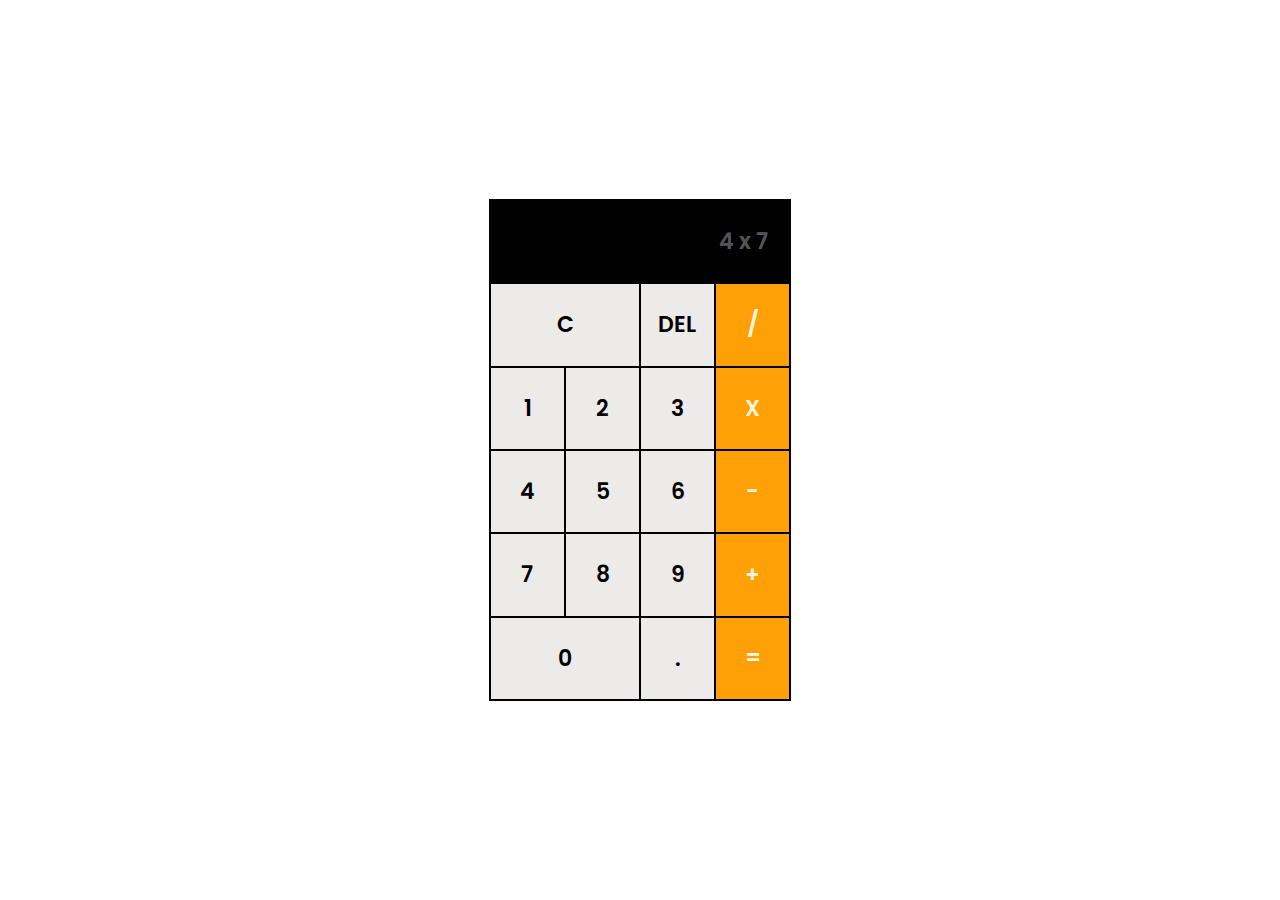
<file: index.html>
<html lang="en">
<head>
    <meta charset="UTF-8">
    <meta name="viewport" content="width=device-width, initial-scale=1.0">
    <title>Calculatice</title>
    <link rel="stylesheet" href="grid.css">
</head>
<body>
    <div class="calculatice">
        <div class="div1">4 x 7</div>
        <div class="div2">C</div>
        <div class="div3">DEL</div>
        <div class="div4">/</div>
        <div class="div5">1</div>
        <div class="div6">2</div>
        <div class="div7">3</div>
        <div class="div8">X</div>
        <div class="div9">4</div>
        <div class="div10">5</div>
        <div class="div11">6</div>
        <div class="div12">-</div>
        <div class="div13">7</div>
        <div class="div14">8</div>
        <div class="div15">9</div>
        <div class="div19">+</div>
        <div class="div16">0</div>
        <div class="div17">.</div>
        <div class="div18">=</div>
    </div>
    
</body>
</html>
</file>
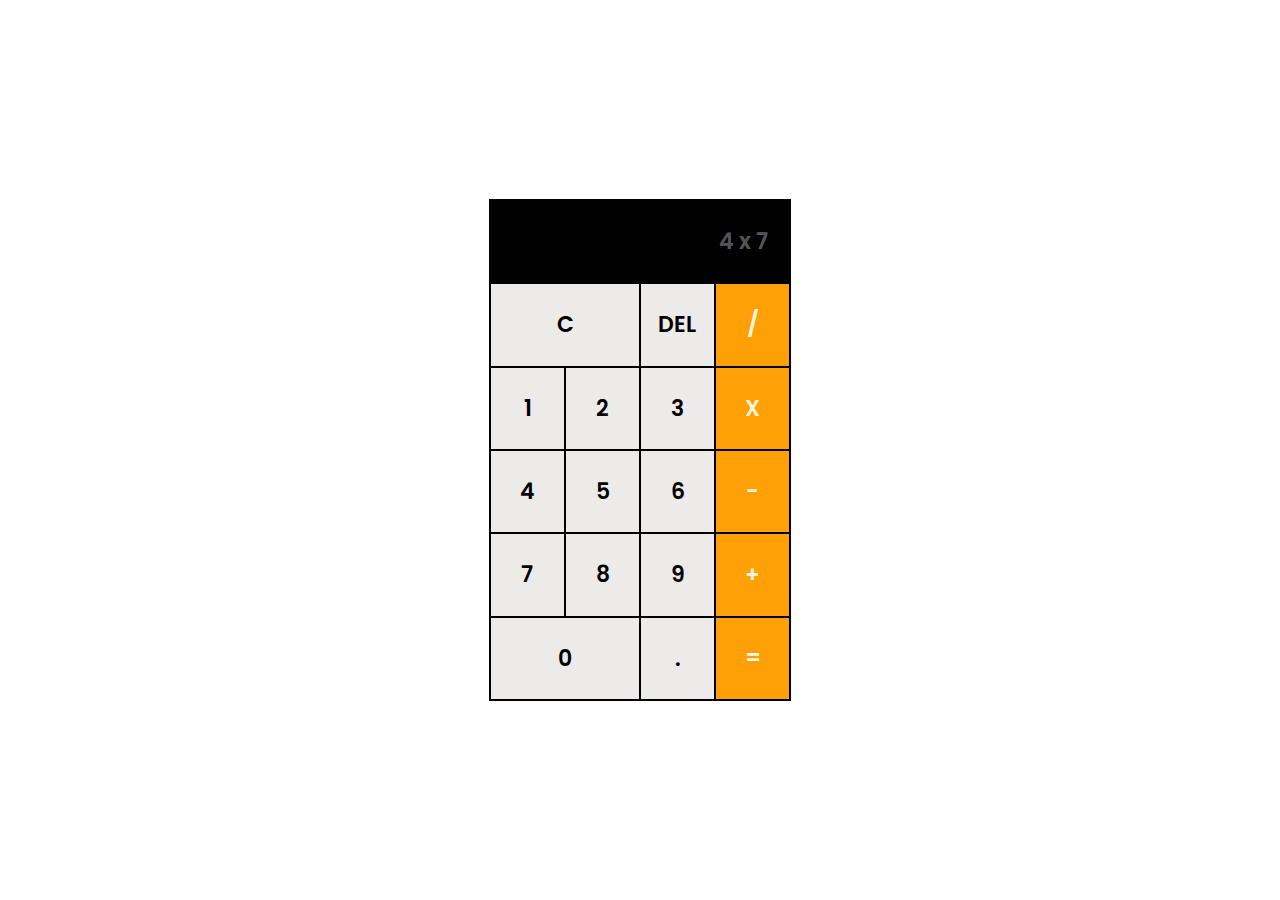
<file: grid.html>
<html lang="en">
<head>
    <meta charset="UTF-8">
    <meta name="viewport" content="width=device-width, initial-scale=1.0">
    <title>Calculatice</title>
    <link rel="stylesheet" href="grid.css">
</head>
<body>
    <div class="calculatice">
        <div class="div1">4 x 7</div>
        <div class="div2">C</div>
        <div class="div3">DEL</div>
        <div class="div4">/</div>
        <div class="div5">1</div>
        <div class="div6">2</div>
        <div class="div7">3</div>
        <div class="div8">X</div>
        <div class="div9">4</div>
        <div class="div10">5</div>
        <div class="div11">6</div>
        <div class="div12">-</div>
        <div class="div13">7</div>
        <div class="div14">8</div>
        <div class="div15">9</div>
        <div class="div19">+</div>
        <div class="div16">0</div>
        <div class="div17">.</div>
        <div class="div18">=</div>
    </div>
    
</body>
</html>
</file>
<file: grid.css>
@import url('https://fonts.googleapis.com/css2?family=Poppins:ital,wght@0,100;0,200;0,300;0,400;0,500;0,600;0,700;0,800;0,900;1,100;1,200;1,300;1,400;1,500;1,600;1,700;1,800;1,900&display=swap');
body{
    display: flex ;
    align-items: center ;
    justify-content: center ;
    font-family: "Poppins", sans-serif;
    
}
.calculatice{
    display: grid;
    background: rgb(237, 234, 234);
    min-width: 300px;
    min-height: 500px;
    grid-template-columns: repeat(4,1fr);
    grid-template-rows: repeat(6,1fr);
}
.calculatice .div1{
    grid-column: 1/-1;
    background: black;
    display: flex;
    flex-direction: row;
    justify-content: flex-end;
    color: rgba(240, 248, 255, 0.37);
    padding-right: 20px;
}
.calculatice .div2{
    grid-column: 1/3;
    display: flex;
    justify-content: center;
    align-items: center;
    
}
.calculatice .div16{
    grid-column: 1/3;
    display: flex;
    justify-content: center;
    align-items: center;

}
.calculatice .div3{
    display: flex;
    justify-content: center;
    align-items: center;
}
div{
    border: 1px solid black;
}
.calculatice div{
    display: flex;
    justify-content: center;
    align-items: center;
    font-size: 22px;
    font-weight: 600;
}
.calculatice .div4 , .div8 ,.div12 ,.div19,.div18{
    background-color: rgb(255, 160, 6);
    display: flex;
    justify-content: center;
    align-items: center;
    color: beige;
    font-size: 25px;
}
.calculatice div:hover{
    background: grey;
    cursor: pointer;
}
</file>
